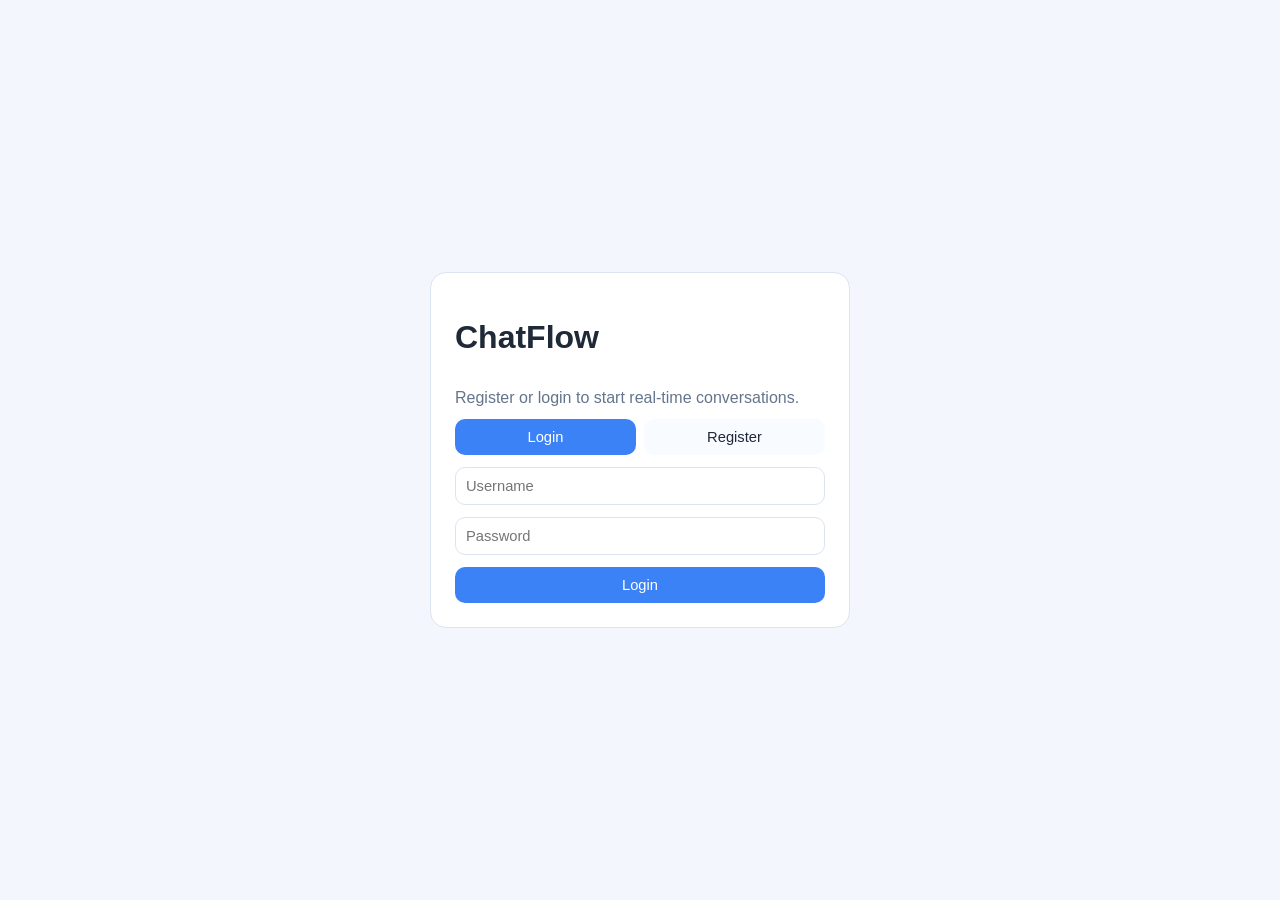
<file: frontend/index.html>
<!DOCTYPE html>
<html lang="en">
  <head>
    <meta charset="UTF-8" />
    <meta name="viewport" content="width=device-width, initial-scale=1.0" />
    <title>ChatFlow</title>
    <link rel="stylesheet" href="style.css" />
  </head>
  <body>
    <div id="auth-view" class="auth-shell">
      <div class="auth-card">
        <h1>ChatFlow</h1>
        <p>Register or login to start real-time conversations.</p>
        <div class="auth-tabs">
          <button id="tab-login" class="tab active">Login</button>
          <button id="tab-register" class="tab">Register</button>
        </div>
        <input id="auth-username" placeholder="Username" />
        <input id="auth-password" type="password" placeholder="Password" />
        <button id="auth-submit">Login</button>
        <div id="auth-error" class="error hidden"></div>
      </div>
    </div>

    <div id="chat-view" class="app-shell hidden">
      <aside class="sidebar">
        <div class="sidebar-top">
          <h1>ChatFlow</h1>
          <div class="top-actions">
            <button id="theme-toggle-btn" class="ghost-btn">Theme</button>
            <button id="logout-btn" class="ghost-btn">Logout</button>
          </div>
        </div>
        <div class="meta" id="me-label"></div>
        <input id="search-users-input" placeholder="Search users or groups..." />
        <div class="row-actions">
          <input id="new-group-name-input" placeholder="New group name..." />
          <button id="create-group-btn">Create</button>
        </div>
        
        <div id="invites-panel" class="group">
          <button class="group-header" id="invites-header">
            <span>Pending Invites</span>
            <span id="invites-count">0</span>
          </button>
          <ul id="invites-list" class="group-list"></ul>
        </div>
        <div id="users-loading" class="meta">Loading users...</div>
        <div id="users-error" class="error hidden"></div>
        <div id="users-groups"></div>
      </aside>

      <main class="chat-panel">
        <header class="chat-header">
          <h2 id="chat-title">Select a user to start chatting</h2>
          <div id="chat-subtitle" class="meta"></div>
          <div id="group-invite-box" class="row-actions hidden">
            <input id="group-invite-username-input" placeholder="Invite by username..." />
            <button id="group-invite-btn">Invite</button>
          </div>
          <input id="search-messages-input" placeholder="Search messages in conversation..." />
        </header>
        <div id="messages-error" class="error hidden"></div>
        <div id="messages-loading" class="meta hidden">Loading messages...</div>
        <div id="typing-indicator" class="meta hidden">Someone is typing...</div>
        <div id="messages-list"></div>
        <footer class="chat-composer">
          <input id="message-input" placeholder="Type a message..." />
          <button id="send-btn">Send</button>
        </footer>
      </main>
    </div>
    <script src="script.js"></script>
  </body>
</html>
</file>
<file: frontend/style.css>
:root {
  --bg: #f3f6fd;
  --panel: #ffffff;
  --panel-soft: #f8fbff;
  --text: #1f2937;
  --muted: #64748b;
  --border: #dbe5f1;
  --primary: #3b82f6;
  --primary-soft: #dbeafe;
  --sent: #4f8ef7;
  --sent-text: #ffffff;
  --received: #e8edf5;
  --input: #ffffff;
}

body.dark {
  --bg: #111827;
  --panel: #1f2937;
  --panel-soft: #273246;
  --text: #e5e7eb;
  --muted: #9ca3af;
  --border: #334155;
  --primary: #60a5fa;
  --primary-soft: #1e3a8a;
  --sent: #2563eb;
  --sent-text: #ffffff;
  --received: #334155;
  --input: #1f2937;
}

* { box-sizing: border-box; transition: background-color .2s ease, color .2s ease, border-color .2s ease; }
body { margin: 0; font-family: "Inter", "Segoe UI", Arial, sans-serif; background: var(--bg); color: var(--text); }
.hidden { display: none !important; }

.auth-shell { min-height: 100vh; display: grid; place-items: center; padding: 1rem; }
.auth-card { width: 100%; max-width: 420px; background: var(--panel); border: 1px solid var(--border); border-radius: 16px; padding: 1.5rem; display: grid; gap: .75rem; }
.auth-card p { margin: 0; color: var(--muted); }
.auth-tabs { display: grid; grid-template-columns: 1fr 1fr; gap: .5rem; }
.tab { background: var(--panel-soft); color: var(--text); }
.tab.active { background: var(--primary); color: #fff; }

.app-shell { display: grid; grid-template-columns: 380px 1fr; height: 100vh; max-width: 1720px; margin: 0 auto; }
.sidebar { background: var(--panel); border-right: 1px solid var(--border); padding: 1rem; overflow-y: auto; }
.sidebar-top { display: flex; justify-content: space-between; align-items: center; margin-bottom: .75rem; }
.top-actions { display: flex; gap: .45rem; }
.row-actions { display: grid; grid-template-columns: 1fr auto; gap: .5rem; margin-top: .5rem; margin-bottom: .5rem; }

input, button { width: 100%; padding: .62rem; border-radius: 10px; border: 1px solid var(--border); font-size: .92rem; background: var(--input); color: var(--text); }
button { background: var(--primary); color: #fff; border: none; cursor: pointer; }
button:hover { filter: brightness(1.05); }
.ghost-btn { width: auto; background: var(--panel-soft); color: var(--text); }

.meta { color: var(--muted); font-size: .86rem; }
.error { color: #f87171; background: rgba(185, 28, 28, 0.1); border: 1px solid rgba(248, 113, 113, 0.4); border-radius: 10px; padding: .6rem; }

#users-groups { margin-top: .75rem; display: grid; gap: .65rem; }
.group { background: var(--panel-soft); border: 1px solid var(--border); border-radius: 10px; overflow: hidden; }
.group-header { width: 100%; border-radius: 0; background: transparent; color: var(--text); display: flex; justify-content: space-between; align-items: center; padding: .55rem .75rem; }
.group-list { list-style: none; margin: 0; padding: .5rem; display: grid; gap: .4rem; max-height: 330px; overflow-y: auto; transition: max-height .2s ease; }
.group.collapsed .group-list { max-height: 0; padding-top: 0; padding-bottom: 0; overflow: hidden; }

.user-item { display: grid; grid-template-columns: 38px 1fr auto; align-items: center; gap: .65rem; padding: .62rem; border: 1px solid transparent; border-radius: 10px; cursor: pointer; background: var(--panel); }
.user-item button { width: auto; padding: .28rem .45rem; font-size: .76rem; }
.user-item:hover { background: color-mix(in srgb, var(--panel) 80%, var(--primary-soft)); }
.user-item.active { border-color: var(--primary); background: color-mix(in srgb, var(--panel) 65%, var(--primary-soft)); }
.avatar { width: 34px; height: 34px; border-radius: 50%; display: grid; place-items: center; color: #fff; font-size: .77rem; font-weight: 600; position: relative; }
.status-dot { width: 9px; height: 9px; border-radius: 50%; position: absolute; right: -2px; bottom: -1px; border: 2px solid var(--panel); }
.status-dot.online { background: #22c55e; }
.status-dot.offline { background: #94a3b8; }
.user-main { min-width: 0; }
.username { font-weight: 600; font-size: .9rem; }
.preview { color: var(--muted); font-size: .75rem; white-space: nowrap; overflow: hidden; text-overflow: ellipsis; }
.unread-badge { min-width: 20px; padding: .1rem .38rem; border-radius: 999px; background: var(--primary); color: #fff; font-size: .72rem; text-align: center; }

.chat-panel { display: grid; grid-template-rows: auto auto auto 1fr auto; padding: 1.25rem; gap: .75rem; background: color-mix(in srgb, var(--bg) 90%, var(--panel)); }
.chat-header { background: var(--panel); border-radius: 12px; padding: .85rem; border: 1px solid var(--border); position: sticky; top: 0; z-index: 5; }
.chat-header h2 { margin: 0 0 .2rem; font-size: 1.1rem; }
#messages-list { background: var(--panel); border-radius: 12px; border: 1px solid var(--border); overflow-y: auto; padding: 1rem 1.2rem; }

.message-item { max-width: 74%; padding: .58rem .72rem .85rem .72rem; border-radius: 12px; margin: .35rem 0; position: relative; animation: popIn .18s ease; }
.message-item .sender-name { display: block; font-size: .7rem; opacity: .8; margin-bottom: .18rem; }
.message-item .time { position: absolute; right: 8px; bottom: 4px; font-size: .62rem; opacity: .5; }
.sent { margin-left: auto; background: var(--sent); color: var(--sent-text); }
.received { margin-right: auto; background: var(--received); color: var(--text); }

.chat-composer { display: grid; grid-template-columns: 1fr auto; gap: .5rem; align-items: center; }
#message-input { padding: .47rem .62rem; font-size: .88rem; border-radius: 9px; }
#typing-indicator { min-height: 18px; }

@media (max-width: 980px) {
  .app-shell { grid-template-columns: 1fr; grid-template-rows: minmax(280px, 45vh) 1fr; }
  .sidebar { border-right: none; border-bottom: 1px solid var(--border); }
}

@keyframes popIn { from { opacity: 0; transform: translateY(4px); } to { opacity: 1; transform: translateY(0); } }
</file>
